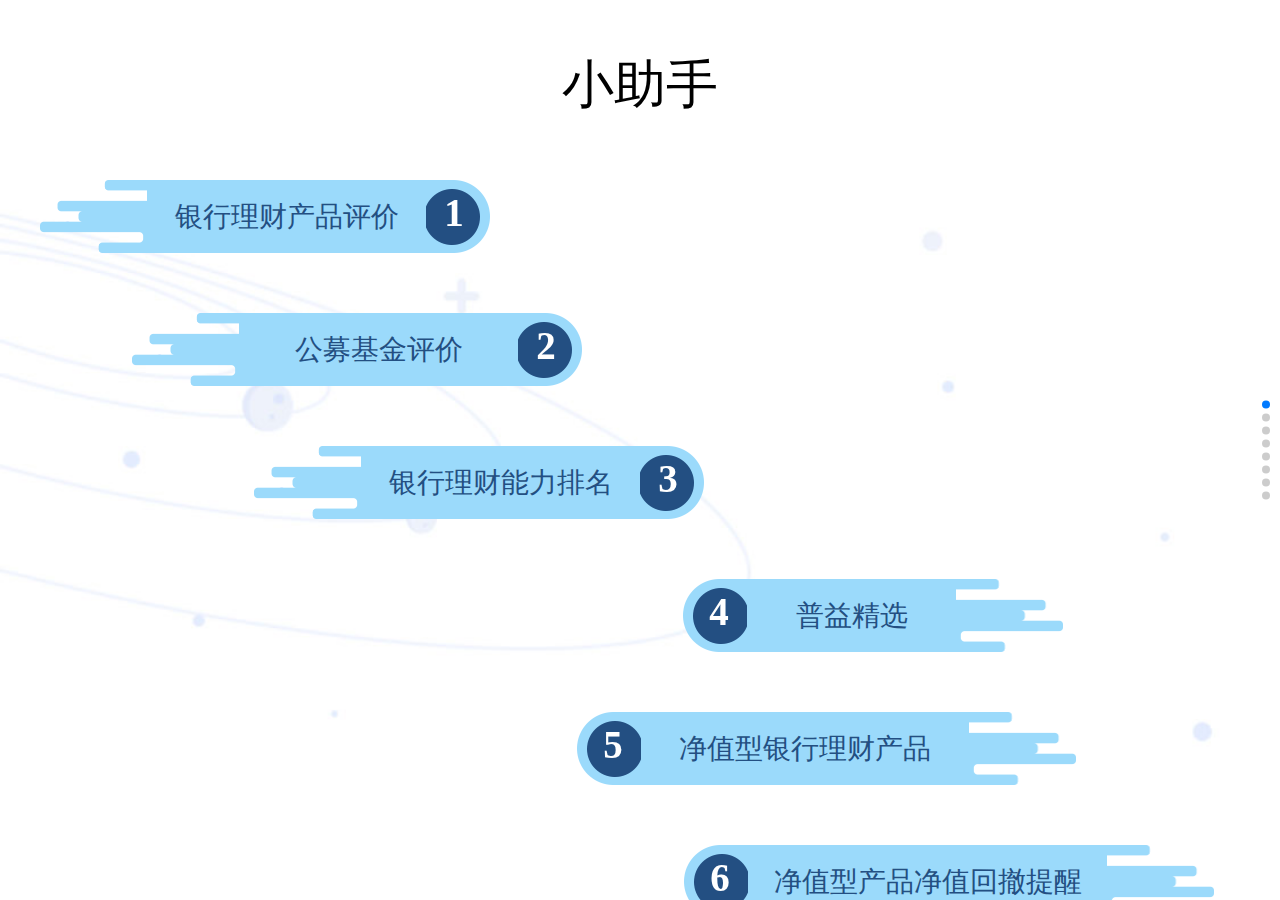
<file: index.html>
<!DOCTYPE html>
<html lang="en">
<head>
    <meta charset="UTF-8">
    <meta name='viewport' content='width=device-width, initial-scale=1.0, maximum-scale=1.0'/>
    <title>普益标准小助手</title>
    <link rel="stylesheet" href="./swiper-3.4.2.min.css">
    <link rel="stylesheet" href="./my_helper.css">
    <link rel="stylesheet" href="animate.min.css">
    <style type="text/css">

    </style>
</head>
<body>

    <div class="swiper-container">
        <div class="swiper-wrapper">
            <div class="swiper-slide page-1">
                <h1 class="main-title">小助手</h1>
                <ul class="menu-list">
                    <li class="menu-item menu-item-left ani" swiper-animate-effect="slideInLeft" swiper-animate-duration="0.5s" swiper-animate-delay="0.2s"><a href="javascript:void(0);" class="menu-link menu-link-1" onclick="scrollAnchor(1)"><h2><span>1</span></h2><span class="menu-text menu-text-1">银行理财产品评价</span></a></li>
                    <li class="menu-item menu-item-left ani" swiper-animate-effect="slideInLeft" swiper-animate-duration="0.5s" swiper-animate-delay="0.3s"><a href="javascript:void(0);" class="menu-link menu-link-2" onclick="scrollAnchor(2)"><h2><span>2</span></h2><span class="menu-text menu-text-1">公募基金评价</span></a></li>
                    <li class="menu-item menu-item-left ani" swiper-animate-effect="slideInLeft" swiper-animate-duration="0.5s" swiper-animate-delay="0.4s"><a href="javascript:void(0);" class="menu-link menu-link-3" onclick="scrollAnchor(3)"><h2><span>3</span></h2><span class="menu-text menu-text-1">银行理财能力排名</span></a></li>
                    <li class="menu-item menu-item-right ani" swiper-animate-effect="slideInRight" swiper-animate-duration="0.5s" swiper-animate-delay="0.5s"><a href="javascript:void(0);" class="menu-link menu-link-4" onclick="scrollAnchor(4)"><h2><span>4</span></h2><span class="menu-text menu-text-2">普益精选</span></a></li>
                    <li class="menu-item menu-item-right ani" swiper-animate-effect="slideInRight" swiper-animate-duration="0.5s" swiper-animate-delay="0.6s"><a href="javascript:void(0);" class="menu-link menu-link-5" onclick="scrollAnchor(5)"><h2><span>5</span></h2><span class="menu-text menu-text-3">净值型银行理财产品</span></a></li>
                    <li class="menu-item menu-item-right ani" swiper-animate-effect="slideInRight" swiper-animate-duration="0.5s" swiper-animate-delay="0.7s"><a href="javascript:void(0);" class="menu-link menu-link-6" onclick="scrollAnchor(6)"><h2><span>6</span></h2><span class="menu-text menu-text-4">净值型产品净值回撤提醒</span></a></li>
                    <li class="menu-item menu-item-left ani" swiper-animate-effect="slideInLeft" swiper-animate-duration="0.5s" swiper-animate-delay="0.8s"><a href="javascript:void(0);" class="menu-link menu-link-7" onclick="scrollAnchor(7)"><h2><span>7</span></h2><span class="menu-text menu-text-4">公墓基金详情(雷达图)</span></a></li>
                </ul>
            </div>
            <div class="swiper-slide">
                <div><h1 class="each-title ani" swiper-animate-effect="fadeInUp" swiper-animate-duration="0.5s" swiper-animate-delay="0.3s">银行理财产品评价</h1></div>
                <div><img class="page-main-image-1" src="./images/bank_e.png" alt="银行理财产品评价"></div>
                <div><p class="each-text">产品评价按风险调整后收益率高低排序，该结果针对当天在售的预期收益型人民币产品进行。</p></div>
                <div class="button-box">
                    <a class="button cover-open" href="javascript:void(0)" data-number="1">查看详情</a>
                    <a class="button" href="javascript:void(0)" onclick="scrollAnchor(0)">返回菜单</a>
                </div>
            </div>
            <div class="swiper-slide">
                <div><h1 class="each-title ani" swiper-animate-effect="fadeInUp" swiper-animate-duration="0.5s" swiper-animate-delay="0.3s">公募基金评价</h1></div>
                <div><img class="page-main-image-2" src="./images/fund_e.png" alt="公募基金评价"></div>
                <div><p class="each-text">公募基金采用以风险调整后收益为主、业绩持续性为辅的评价方式，以体现基金管理能力和业绩持续能力。</p></div>
                <div class="button-box">
                    <a class="button cover-open" href="javascript:void(0)" data-number="2">查看详情</a>
                    <a class="button" href="javascript:void(0)" onclick="scrollAnchor(0)">返回菜单</a>
                </div>
            </div>
            <div class="swiper-slide">
                <div><h1 class="each-title ani" swiper-animate-effect="fadeInUp" swiper-animate-duration="0.5s" swiper-animate-delay="0.3s">银行理财能力排名</h1></div>
                <div><img class="page-main-image-3" src="./images/rank.png" alt="银行理财能力排名"></div>
                <div><p class="each-text">排名类型包括按理财能力排名、零售理财能力排名、理财能力按省份排名三大类。</p></div>
                <div class="button-box">
                    <a class="button cover-open" href="javascript:void(0)" data-number="3">查看详情</a>
                    <a class="button" href="javascript:void(0)" onclick="scrollAnchor(0)">返回菜单</a>
                </div>
            </div>
            <div class="swiper-slide">
                <div><h1 class="each-title ani" swiper-animate-effect="fadeInUp" swiper-animate-duration="0.5s" swiper-animate-delay="0.3s">普益精选</h1></div>
                <div><img class="page-main-image-4" src="./images/choose.png" alt="普益精选"></div>
                <div><p class="each-text">对当天在售的全部预期收益型银行理财产品划分为24组，计算每组的平均收益率并以此设定为阈值。</p></div>
                <div class="button-box">
                    <a class="button cover-open" href="javascript:void(0)" data-number="4">查看详情</a>
                    <a class="button" href="javascript:void(0)" onclick="scrollAnchor(0)">返回菜单</a>
                </div>
            </div>
            <div class="swiper-slide">
                <div><h1 class="each-title ani" swiper-animate-effect="fadeInUp" swiper-animate-duration="0.5s" swiper-animate-delay="0.3s">净值型银行理财产品</h1></div>
                <div><img class="page-main-image-5" src="./images/bank_p.png" alt="净值型银行理财产品"></div>
                <div><p class="each-text">基于净值型银行理财产品特性，对年化收益率计算。</p></div>
                <div class="button-box">
                    <a class="button cover-open" href="javascript:void(0)" data-number="5">查看详情</a>
                    <a class="button" href="javascript:void(0)" onclick="scrollAnchor(0)">返回菜单</a>
                </div>
            </div>
            <div class="swiper-slide">
                <div><h1 class="each-title ani" swiper-animate-effect="fadeInUp" swiper-animate-duration="0.5s" swiper-animate-delay="0.3s">净值型产品净值回撤提醒</h1></div>
                <div><img class="page-main-image-6" src="./images/remind.png" alt="净值型产品净值回撤提醒"></div>
                <div><p class="each-text">一旦最新净值低于设定的回撤幅度，即对关注产品进行标红处理。</p></div>
                <div class="button-box">
                    <a class="button cover-open" href="javascript:void(0)" data-number="6">查看详情</a>
                    <a class="button" href="javascript:void(0)" onclick="scrollAnchor(0)">返回菜单</a>
                </div>
            </div>
            <div class="swiper-slide">
                <div><h1 class="each-title ani" swiper-animate-effect="fadeInUp" swiper-animate-duration="0.5s" swiper-animate-delay="0.3s">公墓基金详情(雷达图)</h1></div>
                <div><img class="page-main-image-7" src="./images/radar.png" alt="公墓基金详情(雷达图)"></div>
                <div><p class="each-text">展示雷达图的基金类型只包括股票型、债券型、偏股混合型、偏债混合型四类，且存续期超过39月。</p></div>
                <div class="button-box">
                    <a class="button cover-open" href="javascript:void(0)" data-number="7">查看详情</a>
                    <a class="button" href="javascript:void(0)" onclick="scrollAnchor(0)">返回菜单</a>
                </div>
            </div>
        </div>
        <div class="swiper-pagination"></div>
    </div>

    <div id="cover" class="cover">
        <div class="cover-inner">
            <div class="cover-header">
                <a id="coverClose" class="cover-close" href="javascript:void(0);"></a>
                <span id="coverTitle" class="cover-text"></span>
            </div>
            <div class="cover-body-wrap">
                <div id="coverBody" class="cover-body"></div>
            </div>
        </div>
    </div>
<script src="./zepto.min.js"></script>
<script src="./swiper-3.4.2.jquery.min.js"></script>
<script src="swiper.animate1.0.2.min.js"></script>
<script>
    var doc = $(document);
    var textArr = [
            '<p>产品评价按风险调整后收益率高低排序，该结果针对当天在售的预期收益型人民币产品进行，结构性、净值型、外资银行以及三钻以下产品暂无评价。</p>5钻石：调整违约风险和流动性风险后，该产品提供最高等级超额收益。<p></p><p>4钻石：调整违约风险和流动性风险后，该产品提供较高等级超额收益。</p><p>3钻石：调整违约风险和流动性风险后，该产品提供中等等级超额收益。</p>',
            '',
            '<p>排名类型包括按理财能力排名、零售理财能力排名、理财能力按省份排名三大类；其中理财能力按省份排名时，只包括该省内的城市商业银行与农村金融机构；每一直辖市内城市商业银行与农村金融机构较少，因此将四个直辖市内共计10家银行机构合并排名。<p/>',
            '<p>根据收益类型（两档）、投资起点（三档）、投资期限（四档）对当天在售的全部预期收益型银行理财产品划分为24组，计算每组的平均收益率并以此设定为阈值；根据具体城市可买产品，同样划分为24组，且将收益率低于阈值产品剔除；每组产品根据收益率高低进行排序，选取收益率前三位产品，若产品不足3款，按真实款数进行选取。<p/>',
            '<p>基于净值型银行理财产品特性，年化收益率计算遵循如下步骤：公布累计净值，按累计净值计算；不公布累计净值但公布单位净值，按单位净值计算；不公布净值信息但披露当日收益率，按该收益率计算；不公布当日收益率但公布七日年化收益率，按七日年化收益率计算。</p><p>披露净值信息产品年化收益率计算方式：[区间期末净值-区间期初净值]/区间期初净值*100%，并将该指标做年化处理。<p/><p>披露收益率信息产品年化收益率计算方式：（∑（xi）/n，xi为基金当日披露的收益率。<p/>',
            '<p>净值回撤提醒只针对公布净值信息的净值型银行理财产品，回撤提醒以关注之日起净值型产品当日净值为准，一旦最新净值低于设定的回撤幅度，即对关注产品进行标红处理。</p>',
            '<p>展示雷达图的基金类型只包括股票型、债券型、偏股混合型、偏债混合型四类，且存续期超过39月。</p><p>股票型和债券型雷达图指标包括选证能力、择时能力、业绩持续性、超额收益、风险、风格稳定性；偏股混合型和偏债混合型雷达图指标包括选证能力、择时能力、业绩持续性、超额收益、风险。</p><p>选证能力和择时能力采用TM和HM模型评定。业绩持续性采用联表法，根据各基金夏普比按30%-40%-30%进行排序，并以此标示为赢家、平家、输家类型；比较前后两时期该基金排序变动情况并进行打分，加总得到该基金过去三年的总得分，并以此排序衡量业绩持续性强弱。超额收益采用经风险因子调整后的收益表示。风险指最大回撤值，分别计算该基金过去3年、过去2年、过去1年、过去半年最大回撤，对回撤值分别赋予不同权重加权得到总回撤值。风格稳定性采用持仓风格变动率法，根据基金详细持仓数据，计算基金持仓风格变化情况并进行赋值。</p><p>雷达图指标原始值均进行标准化处理，并落在[0,100]区间；除风险指标外，其余指标数值越大代表该指标表现越好。</p>'
    ];

    var titleArr = [
            '银行理财产品评价',
            '公募基金评价',
            '银行理财能力排名',
            '普益精选',
            '净值型银行理财产品',
            '净值型产品净值回撤提醒',
            '公墓基金详情(雷达图)'
    ];

	doc.ready(function () {
	    var cover = $('#cover');
        var coverClose = $('#coverClose');
        var coverTitle = $('#coverTitle');
	    var coverBody = $('#coverBody');

        doc.on('click', '.cover-open', function () {
            var $this = $(this);
            var number = $this.data('number') - 1;
            var title = titleArr[number];
            var html = textArr[number];

            coverTitle.html(title);
            coverBody.html(html);
            cover.show(300);
        });

        coverClose.on('click', function () {
           cover.hide(300);
        });
	});

	var mySwiper = new Swiper ('.swiper-container', {
		direction: 'vertical',
		pagination: '.swiper-pagination',
		mousewheelControl : true,
		onInit: function(swiper){ //Swiper2.x的初始化是onFirstInit
			swiperAnimateCache(swiper); //隐藏动画元素
			swiperAnimate(swiper); //初始化完成开始动画
		},
		onSlideChangeEnd: function(swiper){
			swiperAnimate(swiper); //每个slide切换结束时也运行当前slide动画
		}
	});

	function scrollAnchor(index) {
		mySwiper.slideTo(index, 1000, true);
	}

</script>
</body>
</html>
</file>
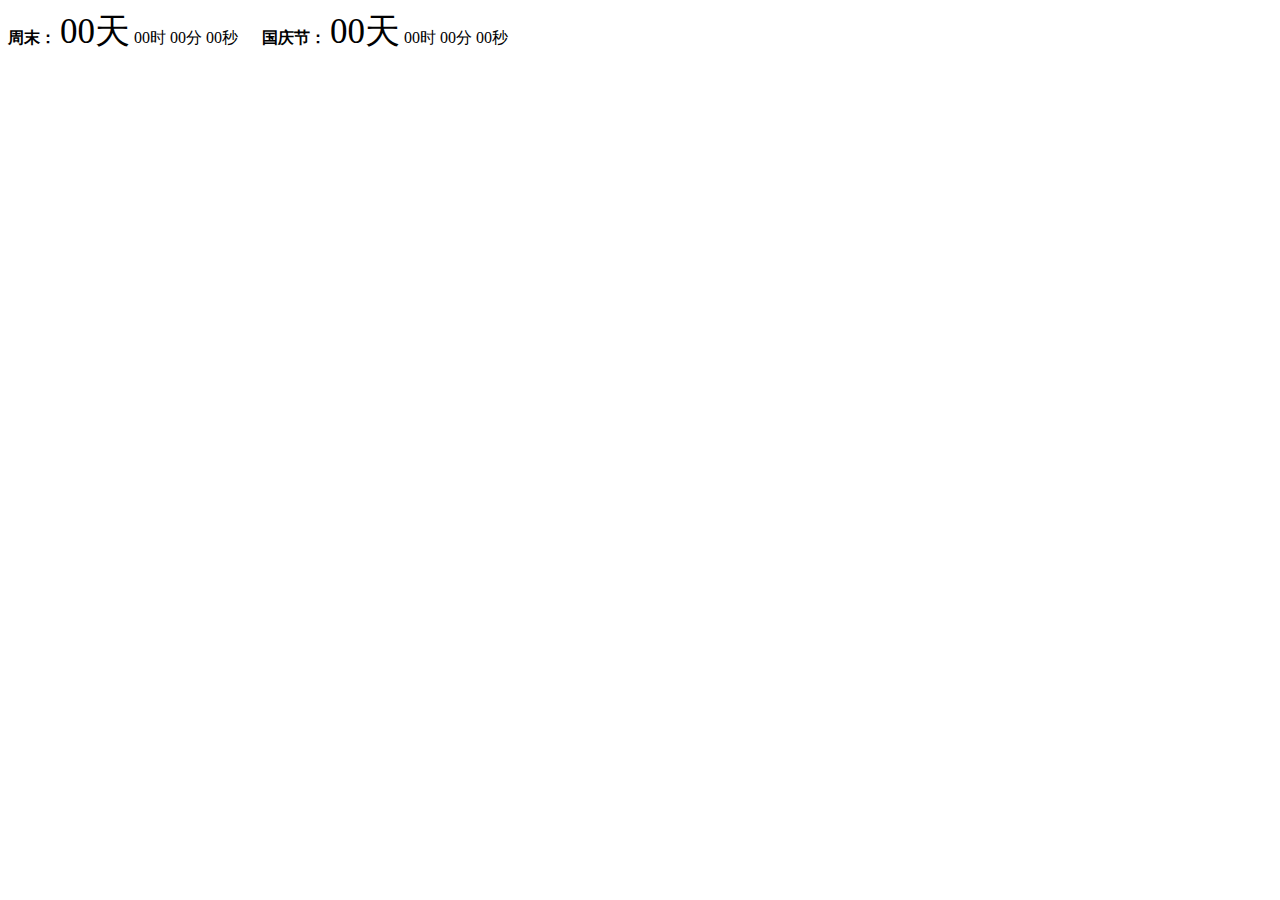
<file: else/index.html>
<!doctype html>
<html>
<head>
    <meta charset="utf-8">
    <title>放假倒计时</title>
</head>
<style>
	#t_d,#t_q,#t_z{font-size: 35px;}
</style>
<body>
<div id="CountMsg" class="HotDate">
    <b>周末：</b>
    <span id="t_q">00天</span>
    <span id="t_w">00时</span>
    <span id="t_e">00分</span>
    <span id="t_r">00秒</span>  
    &nbsp;&nbsp;&nbsp;&nbsp;
    <b>国庆节：</b>
    <span id="t_z">00天</span>
    <span id="t_x">00时</span>
    <span id="t_c">00分</span>
    <span id="t_v">00秒</span>
</div>
<script type="text/javascript">
       function getETime(){
        var t=new Date();
        var month = t.getMonth()+1;
        var date=t.getDate();
        var d = t.getDay()
        if(d == 1){
        	date = date+4
        }else if(d == 2){
        	date = date+3
        }else if(d == 3){
        	date = date+2
        }else if(d == 4){
        	date = date+1
        }else if(d == 5){
        	date = date+0
        }else if(d == 6){
        	date = date+6
        }else if(d == 7){
        	date = date+5
        }       	
        var EndTime= new Date('2017/'+month+'/'+date+' 18:00:00'); //截止时间
        var NowTime = new Date();
        var t =EndTime.getTime() - NowTime.getTime();
        var d=Math.floor(t/1000/60/60/24);
        var h=Math.floor(t/1000/60/60%24);
        var m=Math.floor(t/1000/60%60);
        var s=Math.floor(t/1000%60);
        document.getElementById("t_q").innerHTML = d + "天";
        document.getElementById("t_w").innerHTML = h + "时";
        document.getElementById("t_e").innerHTML = m + "分";
        document.getElementById("t_r").innerHTML = s + "秒";
    }
    setInterval(getETime,1000);
     
    function getQTime(){
	    var EndTime= new Date('2017/09/30 18:00:00'); //截止时间
	    var NowTime = new Date();
	    var t =EndTime.getTime() - NowTime.getTime();
	    var d=Math.floor(t/1000/60/60/24);
	    var h=Math.floor(t/1000/60/60%24);
	    var m=Math.floor(t/1000/60%60);
	    var s=Math.floor(t/1000%60);	
	    document.getElementById("t_z").innerHTML = d + "天";
	    document.getElementById("t_x").innerHTML = h + "时";
	    document.getElementById("t_c").innerHTML = m + "分";
	    document.getElementById("t_v").innerHTML = s + "秒";
    }
    setInterval(getQTime,1000); 
</script>
  
</body>
</html>
</file>
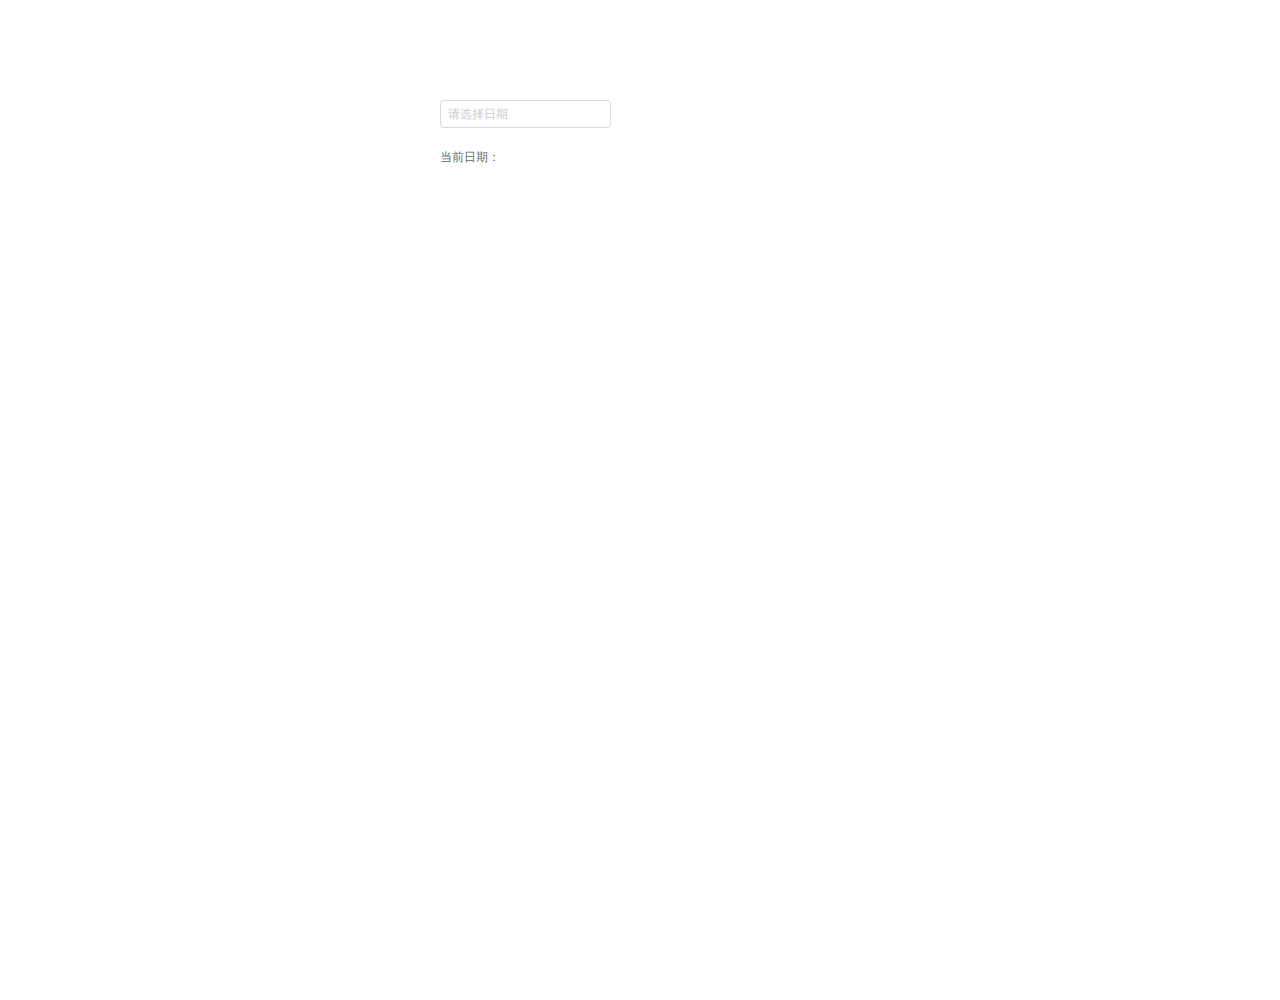
<file: else/1/index.html>
<!DOCTYPE html>
<html lang="en">
<head>
  <meta charset="UTF-8">
  <title>Demo</title>
  <link rel="stylesheet" href="index.css" />
</head>
<body>

<div id="root"></div>


<script src="common.js"></script>
<script src="index.js"></script>

</body>
</html>
</file>
<file: my_helper.css>
* {
    margin:0;
    padding:0;
}

html,body {
    height: 100%;
    font-family: "微软雅黑", serif;
}

a {
    text-decoration: none;
}

@media all and (min-width:320px) {
    html, body {
        font-size: 42px;
    }
}

@media all and (min-width:370px) {
    html, body {
        font-size: 49px;
    }
}

@media all and (min-width:410px) {
    html, body {
        font-size: 54px;
    }
}

@media all and (min-width:750px) {
    html, body {
        font-size: 100px;
    }
}

.swiper-container,
.swiper-wrapper {
    width: 100%;
    height: 100%;
    /*background: #fff;*/
}

.swiper-slide {
    width: 100%;
    height: 100%;
    color: #000;
    text-align: center;
    font-size: .26rem;
}

.page-1 {
    background: url(./images/my-helper/menu-bg-1.jpg) no-repeat left top / 100%,
                url(./images/my-helper/menu-bg-2.jpg) no-repeat center bottom / 100% auto;
}

.main-title {
    padding-top: .5rem;
    font-weight: 500;
}

.menu-list {
    list-style: none;
}

.menu-item {
    margin-top: .6rem;
    overflow: hidden;
}

.menu-link {
    display: inline-block;
    position: relative;
}

.menu-link-1 {
    left: .4rem;
}
.menu-link-2 {
    left: 1.32rem;
}
.menu-link-3 {
    left: 2.54rem
}
.menu-link-4 {
    right: 2.17rem;
}
.menu-link-5 {
    right: 2.04rem;
}
.menu-link-6 {
    right: .66rem;
}
.menu-link-7 {
    left: .39rem;
}

.menu-list h2 {
    position: absolute;
    top: .1rem;
    width: .58rem;
    height: .58rem;
    color: white;
}

.menu-item-left .menu-link {
    float: left;
    background: url(./images/my-helper/title_left.png) no-repeat left top / auto 100%,
                url(./images/my-helper/menu-number-right.png) no-repeat right top / auto 100%;
}

.menu-item-right .menu-link {
    float: right;
    background: url(./images/my-helper/title_right.png) no-repeat right top / auto 100%,
                url(./images/my-helper/menu-number-left.png) no-repeat left top / auto 100%;
}

.menu-item-left h2 {
    right: .07rem;
}

.menu-item-right h2 {
    left: .07rem;
}

.menu-item-left .menu-text {
    margin: 0 .64rem 0 1.07rem;
}

.menu-item-right .menu-text {
    margin: 0 1.07rem 0 .64rem;
}

.menu-text {
    display: block;
    height: .73rem;
    line-height: .73rem;
    text-align: center;
    font-size: .28rem;
    color: #234f82;
    background: #9bdafb;
}

.menu-text-1 {
    width: 2.79rem;
}
.menu-text-2 {
    width: 2.09rem;
}
.menu-text-3 {
    width: 3.28rem;
}
.menu-text-4 {
    width: 3.59rem;
}

/* 每个页面 */
.each-title {
    display: inline-block;
    margin: 71px auto 0;
    padding: .22rem .46rem;
    color: #2090e6;
    font-size: .44rem;
    font-weight: 500;
    background: url(./images/my-helper/each-title-left.jpg) no-repeat left top / auto .26rem,
                url(./images/my-helper/each-title-right.jpg) no-repeat right bottom / auto .26rem;
}


.page-main-image-1 {
    margin-top: 1.2rem;
    height: 2.2rem;
}
.page-main-image-2 {
    margin-top: 1.2rem;
    height: 2.48rem;
}
.page-main-image-3 {
    margin-top: 1.2rem;
    height: 2.66rem;
}
.page-main-image-4 {
    margin-top: 1.2rem;
    height: 2.69rem;
}
.page-main-image-5 {
    margin-top: 1.2rem;
    height: 2.71rem;
}
.page-main-image-6 {
    margin-top: 1.2rem;
    height: 3.03rem;
}
.page-main-image-7 {
    margin-top: 1.2rem;
    height: 2.99rem;
}

.each-text {
    margin: 1.5rem .46rem 0;
    font-size: .32rem;
    line-height: 1.6;
    text-align: left;
    text-indent: 2em;
}

.button-box {
    position: absolute;
    bottom: 1.1rem;
    width: 100%;
    text-align: center;
}

.button {
    display: inline-block;
    margin: 0 .26rem;
    border-radius: .5rem;
    width: 3.1rem;
    height: .85rem;
    line-height: .85rem;
    font-size: .38rem;
    color: white;
    background: #2090e6;
    box-shadow: 0 .11rem .16rem #6db6ef;
}

.cover {
    position: fixed;
    top: 0;
    left: 0;
    display: none;
    width: 100%;
    height: 100%;
    background: rgba(0,0,0,.2);
    z-index: 1;
}

.cover-inner {
    margin: .2rem;
    background: white;
    box-shadow: 0 .1rem .1rem #aaa;
}

.cover-header {
    padding: .4rem;
    border-bottom: 1px solid #aaa;
    line-height: 1;
    font-size: .4rem;
}

.cover-close {
    float: right;
    width: .4rem;
    height: .4rem;
    background: url(./images/my-helper/cover-close.png) no-repeat center center / .4rem .4rem;
}

.cover-body-wrap {
    height: 10rem;
    overflow-y: scroll;
}

.cover-body {
    padding: .4rem;
    font-size: .36rem;
    line-height: 1.8;
    text-indent: 2em;
}
</file>
